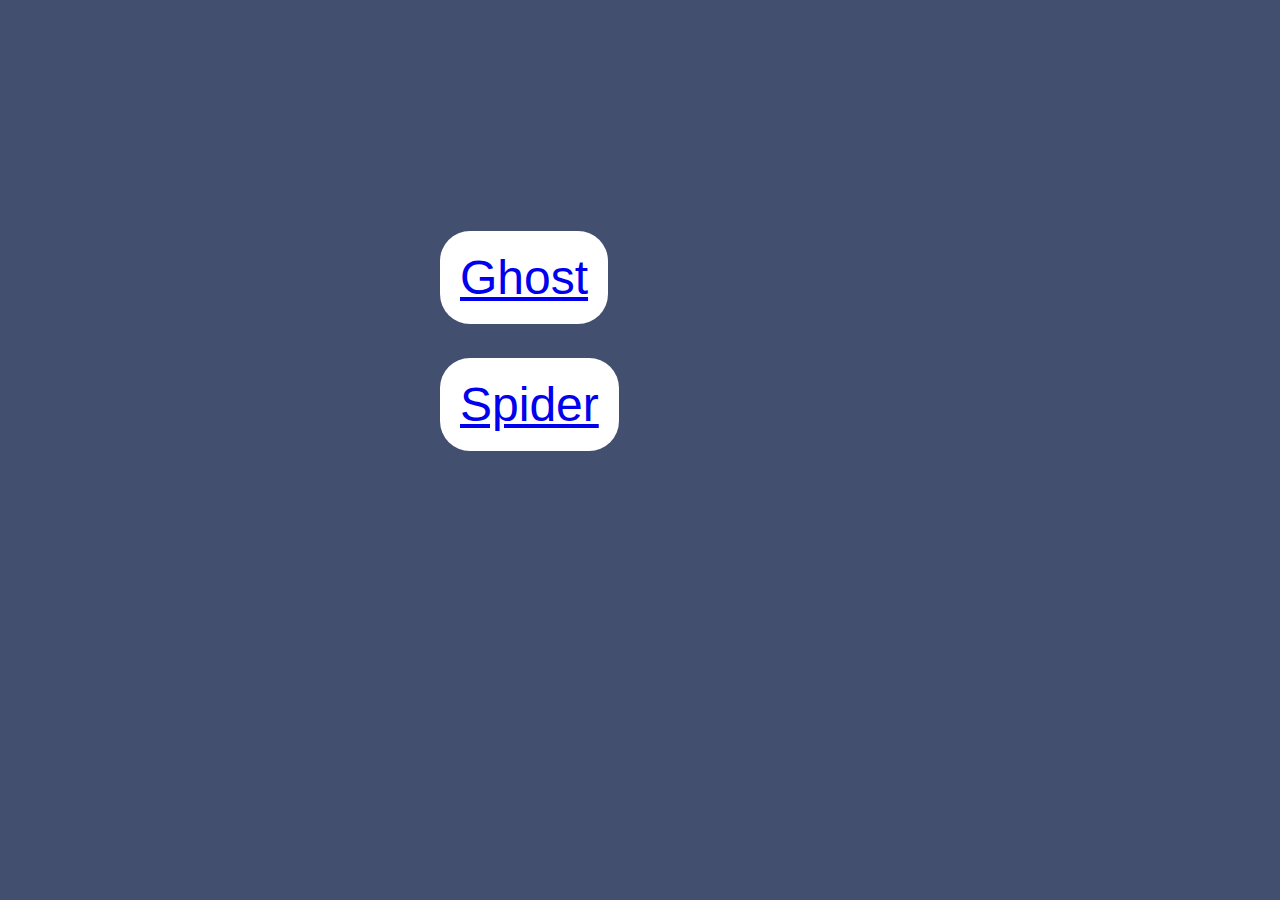
<file: index.html>
<!DOCTYPE html>
<html lang="en">

<head>
    <meta charset="UTF-8">
    <meta name="viewport" content="width=device-width, initial-scale=1.0">
    <meta http-equiv="X-UA-Compatible" content="ie=edge">
    <title>Spooky Ghost</title>

    <link rel="stylesheet" href="styles.css">
</head>

<body>

    <div id="container">
       <a class="a1" href="page1.html">Ghost</a>
  <br>
  <br>
  <br>
  <br>
  <br>
       <a class="a2" href="page2.html">Spider</a>
    </div>

</body>

</html>
</file>
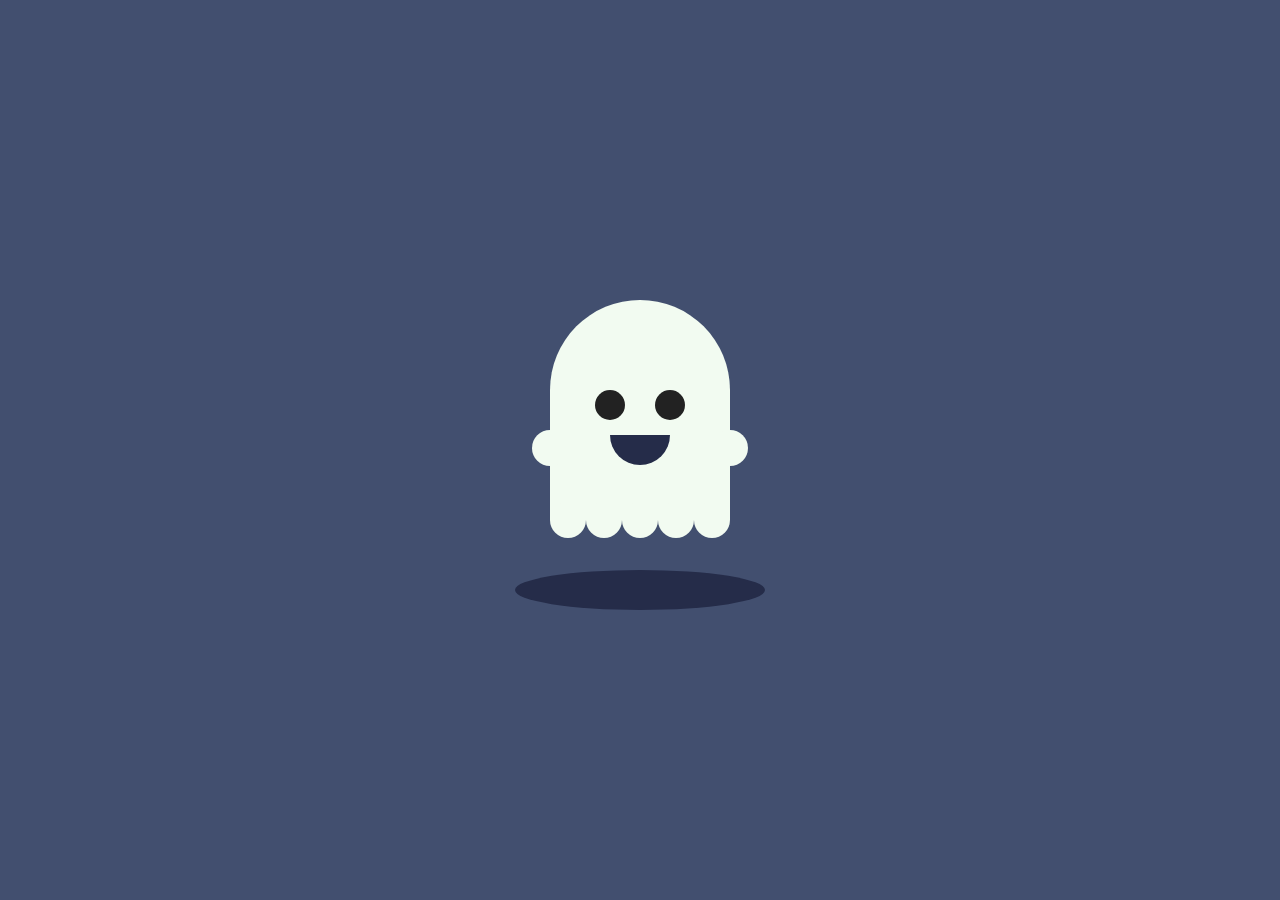
<file: page1.html>
<!DOCTYPE html>
<html lang="en">

<head>
    <meta charset="UTF-8">
    <meta name="viewport" content="width=device-width, initial-scale=1.0">
    <meta http-equiv="X-UA-Compatible" content="ie=edge">
    <title>Spooky Ghost</title>

    <link rel="stylesheet" href="styles.css">
</head>

<body>

    <div id="container">
        <div id="spooky">
            <div id="body">
                <div id="eyes"></div>
                <div id="mouth"></div>
                <div id="feet">
                    <div></div>
                    <div></div>
                    <div></div>
                </div>
            </div>
        </div>
        <div id="shadow"></div>
    </div>

</body>

</html>
</file>
<file: styles.css>
body {
    overflow: hidden;
    height: 100vh;
    width: 100vw;
    display: flex;
    justify-content: center;
    align-items: center;
    margin: 0;
    background: #424f6f;
}

#container {
    width: 400px;
    height: 400px;
    padding: 0;
    box-sizing: border-box;
    background: #424f6f;
}

*:after,
*:before {
    box-sizing: inherit;
}

#spooky {
    margin: 10% auto;
    width: 80%;
    height: 80%;
    animation: floaty 2s infinite;

}

#spooky #body {
    position: relative;
    margin: 50px auto 0;
    width: 180px;
    height: 220px;
   background: #f2fbf1;
    border-top-left-radius: 90px;
    border-top-right-radius: 90px;

}

#spooky #body:before,
#spooky #body:after {
    content: '';
    position: absolute;
    top: 130px;
    display: inline-block;
    width: 36px;
    height: 36px;
    border-radius: 50%;
      background: #f2fbf1;
    animation: floaty .2s infinite;
  
}

#spooky #body:before {
    left: -18px;
}

#spooky #body:after {
    right: -18px;
}

#spooky #body #eyes {
    display: flex;
    justify-content: space-between;
    margin: 0 auto;
    padding: 90px 0 0;
    width: 90px;
    height: 20px;
}

#spooky #body #eyes:before,
#spooky #body #eyes:after {
    content: ' ';
    display: block;
    width: 30px;
    height: 30px;
     background: #222;
    border-radius: 50%;
     
}

#spooky #body #mouth {
  background: #252c49;
    margin: 25px auto 0;
    width: 60px;
    height: 30px;
    border-bottom-left-radius: 30px;
    border-bottom-right-radius: 30px;
}

#spooky #body #mouth:before {
    content: ' ';
    display: block;
     background: #252c49;
    margin-left: 20px;
    width: 10px;
    height: 10px;
}

#spooky #body #feet {
    position: absolute;
    display: flex;
    bottom: -18px;
    width: 180px;
    height: 36px;
       justify-content: space-between;
}

#spooky #body #feet>*,
#spooky #body #feet::before,
#spooky #body #feet::after {
    content: ' ';
    width: 36px;
    height: 36px;
     background: #f2fbf1;
    border-radius: 50%;

}



#spooky #body #feet::before { left: -36px; } 
#spooky #body #feet::after  { right: -36px; } 

#shadow {
    margin: -90px auto 0;
    background: #252c49;
    width: 250px;
    height: 40px;
    border-radius: 50%;
    animation: zoomy 2s infinite;
}

@keyframes floaty {

    0%,
    100% {
        transform: translateY(0);
    }

    50% {
        transform: translateY(-20px);
    }
}

@keyframes zoomy {

    0%,
    100% {
        transform: scale(1);
    }

    50% {
        transform: scale(0.8);
    }
}
#spooky {
    opacity: 1;
    transition: opacity 0.3s ease; 
}

#spooky:hover {
    opacity: 0;
}

a {
    background-color:white;
    padding:20px;
    
    border-radius:30px;
    font-family:Impact, Haettenschweiler, 'Arial Narrow Bold', sans-serif;
    font-size:3em;
    justify-content: center;
}
</file>
